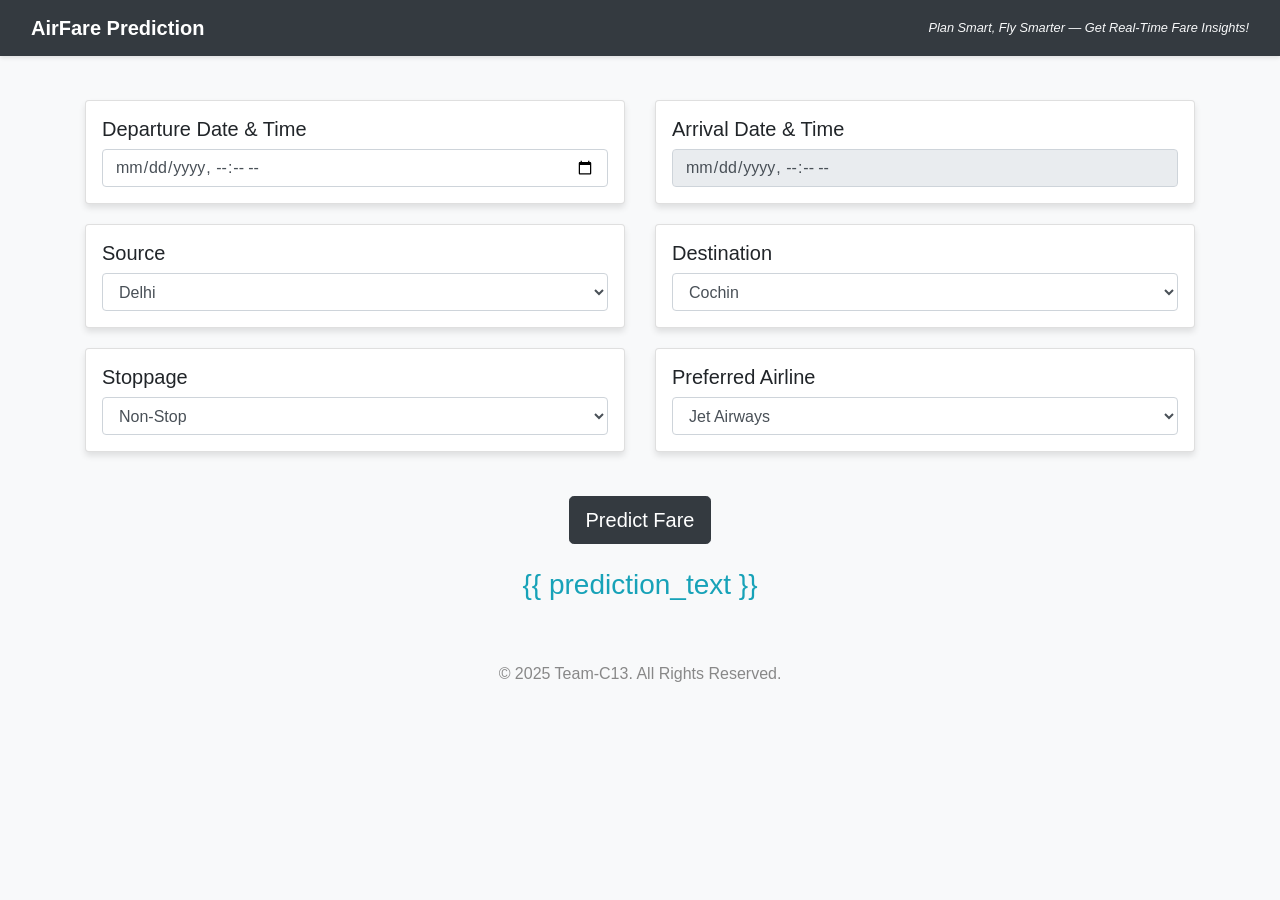
<file: templates/index.html>
<!DOCTYPE html>
<html lang="en">
<head>
    <meta charset="UTF-8">
    <meta name="viewport" content="width=device-width, initial-scale=1.0">
    <title>Flight Price Prediction Using Machine Learning</title>

    <!-- Bootstrap CSS -->
    <link rel="stylesheet" href="https://stackpath.bootstrapcdn.com/bootstrap/4.5.0/css/bootstrap.min.css"
          integrity="sha384-9aIt2nRpC12Uk9gS9baDl411NQApFmC26EwAOH8WgZl5MYYxFfc+NcPb1dKGj7Sk" crossorigin="anonymous">
    
    <style>
        body {
            background-color: #f8f9fa;
        }

        .navbar {
            box-shadow: 0 2px 4px rgba(0, 0, 0, 0.1);
        }

        .form-card {
            margin-top: 100px;
        }

        .card {
            box-shadow: 0 4px 6px rgba(0, 0, 0, 0.1);
            margin-bottom: 20px;
        }

        #animationArea {
            display: none;
            margin-top: 20px;
        }

        #plane {
            font-size: 40px;
            position: absolute;
        }

        footer {
            margin-top: 50px;
            text-align: center;
            padding: 10px;
            color: #888;
        }
        
        .custom-alert {
            display: none;
            padding: 10px;
            background-color: #f8d7da;
            color: #721c24;
            border-radius: 5px;
            margin-bottom: 15px;
            text-align: center;
        }
    </style>
</head>
<body>
 <!-- Navbar -->
<nav class="navbar navbar-expand-lg navbar-dark bg-dark fixed-top">
    <div class="container-fluid d-flex justify-content-between align-items-center">
      <a class="navbar-brand font-weight-bold">AirFare Prediction</a>
         <span class="text-light small font-italic d-none d-md-block">
      Plan Smart, Fly Smarter — Get Real-Time Fare Insights!
    </span>
    </div>
  </nav>

<!-- Main Form -->
<div class="container form-card">
    <!-- Custom Alert -->
    <div id="customAlert" class="custom-alert">
        <span id="alertMessage"></span>
    </div>
    
    <form id="flightForm" action="/predict" method="post">
        <div class="row">
            <div class="col-md-6">
                <div class="card p-3">
                    <h5>Departure Date & Time</h5>
                   <input type="datetime-local" id="departure" name="Dep_Time" class="form-control" required>
                </div>
            </div>
            <div class="col-md-6">
                <div class="card p-3">
                    <h5>Arrival Date & Time</h5>
                    <input type="datetime-local" id="arrival" name="Arrival_Time" class="form-control" required>
                </div>
            </div>
        </div>

        <div class="row">
            <div class="col-md-6">
                <div class="card p-3">
                    <h5>Source</h5>
                    <select id="source" name="Source" class="form-control" required>
                        <option value="Delhi">Delhi</option>
                        <option value="Kolkata">Kolkata</option>
                        <option value="Mumbai">Mumbai</option>
                        <option value="Chennai">Chennai</option>
                        <option value="Hyderabad">Hyderabad</option>
                        <option value="Cochin">Cochin</option>
                    </select>
                </div>
            </div>

            <div class="col-md-6">
                <div class="card p-3">
                    <h5>Destination</h5>
                    <select id="destination" name="Destination" class="form-control" required>
                        <option value="Cochin">Cochin</option>
                        <option value="Delhi">Delhi</option>
                        <option value="Mumbai">Mumbai</option>
                        <option value="Chennai">Chennai</option>
                        <option value="Hyderabad">Hyderabad</option>
                        <option value="Kolkata">Kolkata</option>
                    </select>
                </div>
            </div>
        </div>

        <div class="row">
            <div class="col-md-6">
                <div class="card p-3">
                    <h5>Stoppage</h5>
                    <select name="stops" class="form-control" required>
                        <option value="0">Non-Stop</option>
                        <option value="1">1 Stop</option>
                        <option value="2">2 Stops</option>
                        <option value="3">3 Stops</option>
                        <option value="4">4 Stops</option>
                    </select>
                </div>
            </div>

            <div class="col-md-6">
                <div class="card p-3">
                    <h5>Preferred Airline</h5>
                    <select name="airline" class="form-control" required>
                        <option value="Jet Airways">Jet Airways</option>
                        <option value="IndiGo">IndiGo</option>
                        <option value="Air India">Air India</option>
                        <option value="Multiple carriers">Multiple carriers</option>
                        <option value="SpiceJet">SpiceJet</option>
                        <option value="Vistara">Vistara</option>
                        <option value="Air Asia">Air Asia</option>
                        <option value="GoAir">GoAir</option>
                        <option value="Trujet">Trujet</option>
                    </select>
                </div>
            </div>
        </div>

        <!-- Submit Button -->
        <div class="text-center mt-4">
            <input type="submit" value="Predict Fare" class="btn btn-dark btn-lg">
        </div>

        <!-- Loading Spinner -->
        <div id="loadingSpinner" class="text-center mt-3" style="display: none;">
            <div class="spinner-border text-primary" role="status"></div>
            <p>Calculating best fare for you...</p>
        </div>

        <!-- Prediction Result -->
        <h3 class="text-center mt-4 text-info">{{ prediction_text }}</h3>
    </form>

    <footer>
        &copy; 2025 Team-C13. All Rights Reserved.
    </footer>
</div>

<!-- JavaScript -->
<script>
    document.addEventListener("DOMContentLoaded", function () {
        // Select elements
        const depInput = document.getElementById("departure");
        const arrInput = document.getElementById("arrival");
        const sourceSelect = document.getElementById("source");
        const destinationSelect = document.getElementById("destination");
        const form = document.getElementById("flightForm");
        const customAlert = document.getElementById("customAlert");
        const alertMessage = document.getElementById("alertMessage");
        
        // Initially disable arrival input until departure is selected
        arrInput.disabled = true;

        // Function to show custom alert
        function showAlert(message) {
            alertMessage.textContent = message;
            customAlert.style.display = "block";
            setTimeout(() => {
                customAlert.style.display = "none";
            }, 3000);
        }

        // Function to get current datetime in "YYYY-MM-DDTHH:MM" format
        function getCurrentDateTimeLocal() {
            const now = new Date();
            now.setSeconds(0, 0); // Remove seconds & ms for compatibility
            const year = now.getFullYear();
            const month = String(now.getMonth() + 1).padStart(2, '0');
            const day = String(now.getDate()).padStart(2, '0');
            const hours = String(now.getHours()).padStart(2, '0');
            const minutes = String(now.getMinutes()).padStart(2, '0');
            
            return `${year}-${month}-${day}T${hours}:${minutes}`;
        }

        // Set initial min for departure (current datetime)
        depInput.min = getCurrentDateTimeLocal();
        
        // Check and update source and destination selections
        function checkSourceDestination() {
            if (sourceSelect.value === destinationSelect.value) {
                showAlert("Source and destination cannot be the same location.");
                return false;
            }
            return true;
        }

        // Update arrival min/max times based on departure selection
        function updateArrivalLimits() {
            if (!depInput.value) return;
            
            const depTime = new Date(depInput.value);
            
            // Set arrival min to departure time + 1.5 hours 
            const minArrivalTime = new Date(depTime);
            minArrivalTime.setMinutes(minArrivalTime.getMinutes() + 90); // 1.5 hours
            
            // Convert to ISO format for datetime-local input
            const year = minArrivalTime.getFullYear();
            const month = String(minArrivalTime.getMonth() + 1).padStart(2, '0');
            const day = String(minArrivalTime.getDate()).padStart(2, '0');
            const hours = String(minArrivalTime.getHours()).padStart(2, '0');
            const minutes = String(minArrivalTime.getMinutes()).padStart(2, '0');
            
            arrInput.min = `${year}-${month}-${day}T${hours}:${minutes}`;
            
            // Set arrival max to departure time + 2 days (exactly 48 hours)
            const maxArrivalTime = new Date(depTime);
            maxArrivalTime.setDate(maxArrivalTime.getDate() + 2);
            
            // Convert to ISO format
            const maxYear = maxArrivalTime.getFullYear();
            const maxMonth = String(maxArrivalTime.getMonth() + 1).padStart(2, '0');
            const maxDay = String(maxArrivalTime.getDate()).padStart(2, '0');
            const maxHours = String(maxArrivalTime.getHours()).padStart(2, '0');
            const maxMinutes = String(maxArrivalTime.getMinutes()).padStart(2, '0');
            
            arrInput.max = `${maxYear}-${maxMonth}-${maxDay}T${maxHours}:${maxMinutes}`;
            
            // Enable the arrival input now that we have valid constraints
            arrInput.disabled = false;
            
            // Clear arrival value if it's outside new limits
            const arrivalDate = arrInput.value ? new Date(arrInput.value) : null;
            if (arrivalDate && (arrivalDate < minArrivalTime || arrivalDate > maxArrivalTime)) {
                arrInput.value = "";
            }
        }

        // Event listeners
        depInput.addEventListener("change", function() {
            if (!depInput.value) return;
            
            const depTime = new Date(depInput.value);
            const currentTime = new Date();
            
            // Check if selected time is in the past
            if (depTime < currentTime) {
                showAlert("Departure time must be in the future.");
                depInput.value = "";
                return;
            }
            
            updateArrivalLimits();
        });
        
        arrInput.addEventListener("change", function() {
            if (!arrInput.value || !depInput.value) return;
            
            const depTime = new Date(depInput.value);
            const arrTime = new Date(arrInput.value);
            
            // Check if arrival is before departure
            if (arrTime <= depTime) {
                showAlert("Arrival must be after departure.");
                arrInput.value = "";
                return;
            }
            
            // Check if arrival is more than 2 days after departure
            const maxArrivalTime = new Date(depTime);
            maxArrivalTime.setDate(maxArrivalTime.getDate() + 2);
            
            if (arrTime > maxArrivalTime) {
                showAlert("Arrival must be within 2 days of departure date.");
                arrInput.value = "";
                return;
            }
            
            // Check if same day and less than 1.5 hours difference
            const isSameDay = depTime.getDate() === arrTime.getDate() && 
                            depTime.getMonth() === arrTime.getMonth() && 
                            depTime.getFullYear() === arrTime.getFullYear();
            
            const timeDiffMs = arrTime - depTime;
            const minDiffMs = 90 * 60 * 1000; // 1.5 hours in milliseconds
            
            if (isSameDay && timeDiffMs < minDiffMs) {
                showAlert("On the same date, arrival must be at least 1.5 hours after departure.");
                arrInput.value = "";
                return;
            }
        });
        
        // Check source and destination when they change
        sourceSelect.addEventListener("change", checkSourceDestination);
        destinationSelect.addEventListener("change", checkSourceDestination);
        
        // Form submission validation
        form.addEventListener("submit", function(e) {
            // Prevent form submission initially
            e.preventDefault();
            
            // Check if all inputs are valid
            if (!depInput.value) {
                showAlert("Please select a departure time.");
                return;
            }
            
            if (!arrInput.value) {
                showAlert("Please select an arrival time.");
                return;
            }
            
            // Check source and destination
            if (sourceSelect.value === destinationSelect.value) {
                showAlert("Source and destination cannot be the same location.");
                return;
            }
            
            const depTime = new Date(depInput.value);
            const arrTime = new Date(arrInput.value);
            const currentTime = new Date();
            
            // Validate that departure is in the future
            if (depTime < currentTime) {
                showAlert("Departure time must be in the future.");
                return;
            }
            
            // Check if arrival is after departure
            if (arrTime <= depTime) {
                showAlert("Arrival must be after departure.");
                return;
            }
            
            // Check if arrival is within 2 days of departure
            const maxArrivalTime = new Date(depTime);
            maxArrivalTime.setDate(maxArrivalTime.getDate() + 2);
            
            if (arrTime > maxArrivalTime) {
                showAlert("Arrival must be within 2 days of departure date.");
                return;
            }
            
            // Check if same day and less than 1.5 hours difference
            const isSameDay = depTime.getDate() === arrTime.getDate() && 
                            depTime.getMonth() === arrTime.getMonth() && 
                            depTime.getFullYear() === arrTime.getFullYear();
            
            const timeDiffMs = arrTime - depTime;
            const minDiffMs = 90 * 60 * 1000; // 1.5 hours in milliseconds
            
            if (isSameDay && timeDiffMs < minDiffMs) {
                showAlert("On the same date, arrival must be at least 1.5 hours after departure.");
                return;
            }
            
            // If all validations pass, show loading spinner
            document.getElementById("loadingSpinner").style.display = "block";
            
            // Submit the form
            this.submit();
        });
        
        // Check source and destination on page load
        checkSourceDestination();
        
        // Initialize arrival limits based on current time
        updateArrivalLimits();
    });
</script>
</body>
</html>
</file>
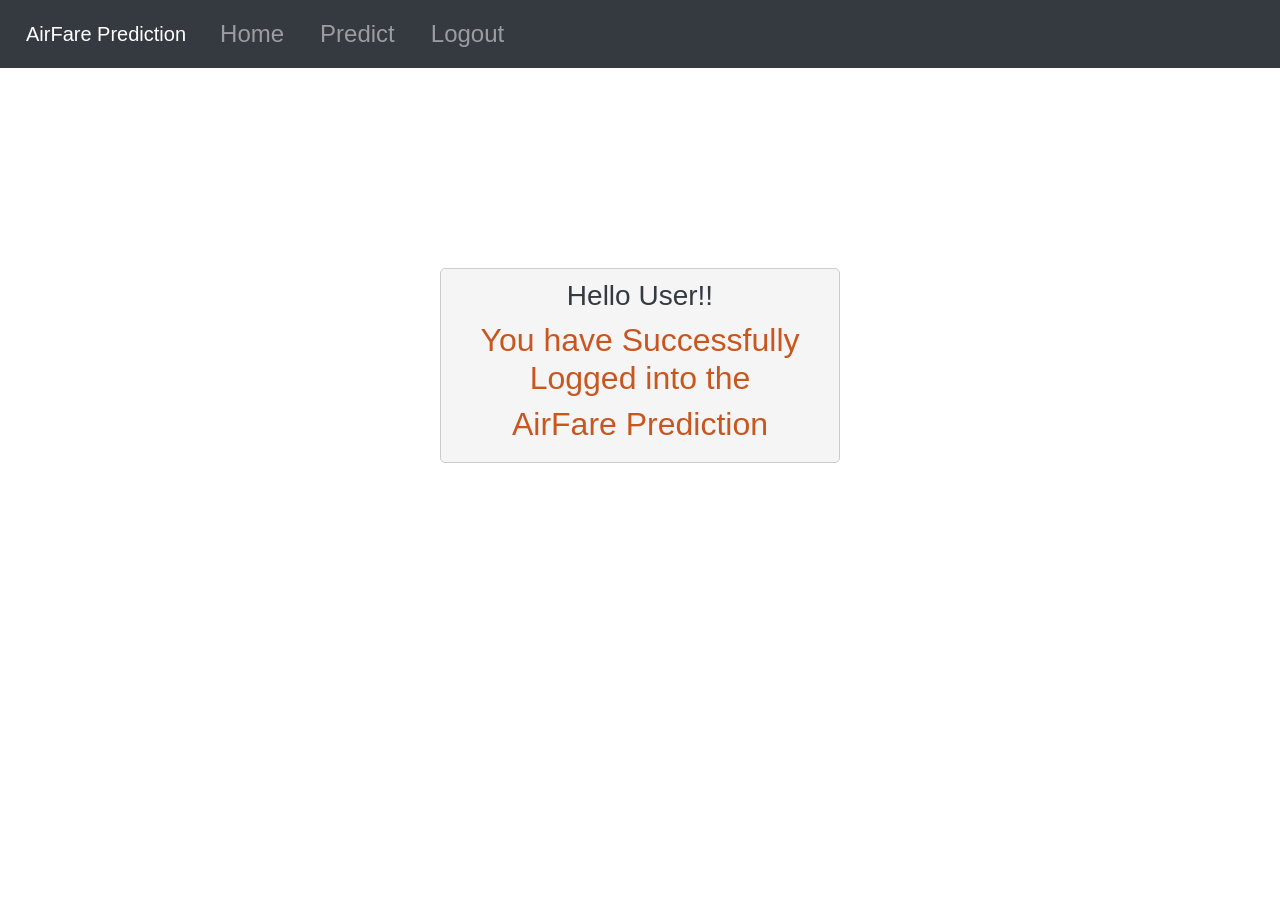
<file: templates/home.html>
<!DOCTYPE html>
<html lang="en">   
<head>
    <meta charset="UTF-8">
    <meta name="viewport" content="width=device-width, initial-scale=1.0">
    <title>Flight Price Prediction Using Machine Learning</title>
    <link rel="stylesheet" href="https://maxcdn.bootstrapcdn.com/bootstrap/4.0.0/css/bootstrap.min.css" integrity="sha384-Gn5384xqQ1aoWXA+058RXPxPg6fy4IWvTNh0E263XmFcJlSAwiGgFAW/dAiS6JXm" crossorigin="anonymous">
    <link rel="stylesheet" href="../static/css/new.css">
    <!-- Bootstrap CSS -->
     <style>
    body {
        background-image: url('https://media.istockphoto.com/id/2150574331/photo/aircraft-fuselage-and-engine.webp?a=1&b=1&s=612x612&w=0&k=20&c=dPUtsMR6GKOmmq4VRwTcde9s8OBNuh_cCGWBweiHJzw=');
        background-size: cover;
        background-repeat: no-repeat;
        background-position: center center;
        height: 100vh;
        margin: 0;
    }
</style>

</head>
<body>

    <nav class="navbar navbar-expand-lg navbar-dark bg-dark">
        <a class="navbar-brand" href="/">AirFare Prediction</a>
        <button class="navbar-toggler" type="button" data-toggle="collapse" data-target="#navbarSupportedContent" aria-controls="navbarSupportedContent" aria-expanded="false" aria-label="Toggle navigation">
          <span class="navbar-toggler-icon"></span>
        </button>

        <div class="collapse navbar-collapse" id="navbarSupportedContent">
            <font size="5px">
            <ul class="navbar-nav mr-auto">
                <li class="nav-item ">
                    <a class="nav-link" href="/m" >Home </a>
                </li>
                <li class="nav-item">
                    <a class="nav-link" href="/p">Predict</a>
                </li>           
                <li class="nav-item">
                    <a class="nav-link" href="/">Logout</a>
                </li>
            </ul>
        </font>
        </div>
    </nav>
    <div class="container2">

        <center>
            <h3>Hello User!!</h3>
        <h2>You have Successfully Logged into the</h2>
        <h2>AirFare Prediction</h2>
    </center>
      </div>
    
</body>
</html>
</file>
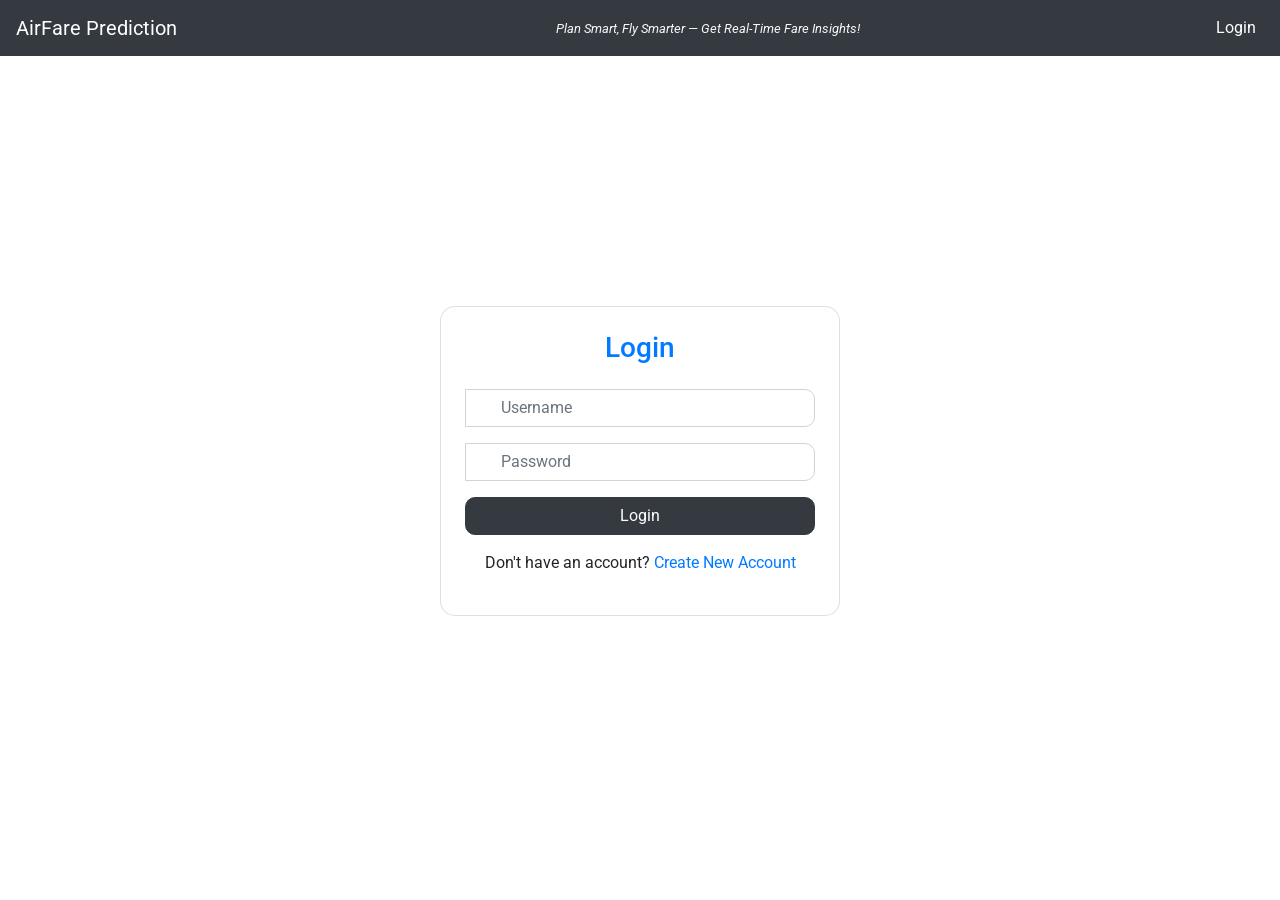
<file: templates/login.html>
<!DOCTYPE html>
<html lang="en">

<head>
  <meta charset="UTF-8">
  <meta name="viewport" content="width=device-width, initial-scale=1">
  <title>AirFare Prediction - Login</title>

  <!-- Bootstrap CSS -->
  <link rel="stylesheet" href="https://maxcdn.bootstrapcdn.com/bootstrap/4.0.0/css/bootstrap.min.css">

  <!-- Font Awesome for icons -->
  <link rel="stylesheet" href="https://cdnjs.cloudflare.com/ajax/libs/font-awesome/6.5.0/css/all.min.css">

  <!-- Animate.css for animations -->
  <link rel="stylesheet" href="https://cdnjs.cloudflare.com/ajax/libs/animate.css/4.1.1/animate.min.css">

  <!-- Google Fonts -->
  <link href="https://fonts.googleapis.com/css2?family=Roboto&display=swap" rel="stylesheet">

  <style>
    body {
      font-family: 'Roboto', sans-serif;
      background-image: url('https://images.pexels.com/photos/1493756/pexels-photo-1493756.jpeg?auto=compress&cs=tinysrgb&w=1260&h=750&dpr=2');
      /* Flight image from Unsplash */
      background-size: cover;
      background-repeat: no-repeat;
      background-position: center;
    }

    .card {
      border-radius: 15px;
      transition: transform 0.3s ease-in-out;
      background-color: rgba(255, 255, 255, 0.9);
      /* Slight transparency for readability */
    }

    .card:hover {
      transform: scale(1.03);
    }

    .form-control {
      border-radius: 10px;
    }

    .btn-custom {
      border-radius: 10px;
      transition: background-color 0.3s ease;
    }

    .btn-custom:hover {
      background-color: #0056b3;
    }

    .input-icon {
      position: absolute;
      left: 15px;
      top: 50%;
      transform: translateY(-50%);
      color: #aaa;
    }

    .input-group {
      position: relative;
    }

    .input-group input {
      padding-left: 35px;
    }
  </style>
</head>

<body>

  <nav class="navbar navbar-expand-lg navbar-dark bg-dark">
    <a class="navbar-brand" href="/">AirFare Prediction</a>
    <button class="navbar-toggler" type="button" data-toggle="collapse" data-target="#navbarSupportedContent">
      <span class="navbar-toggler-icon"></span>
    </button>
    <div class="mx-auto d-none d-md-block">
      <span class="text-light small font-italic">
        &nbsp;&nbsp;&nbsp;&nbsp;&nbsp;&nbsp;&nbsp;&nbsp;&nbsp;&nbsp;
        &nbsp;&nbsp;&nbsp;&nbsp;&nbsp;&nbsp;&nbsp;&nbsp;&nbsp;&nbsp;
        &nbsp;&nbsp;&nbsp;&nbsp;&nbsp;&nbsp;&nbsp;&nbsp;&nbsp;&nbsp;
        &nbsp;&nbsp;&nbsp;&nbsp;&nbsp;&nbsp;&nbsp;&nbsp;&nbsp;&nbsp;
        &nbsp;&nbsp;&nbsp;&nbsp;&nbsp;&nbsp;&nbsp;&nbsp;&nbsp;&nbsp;
        &nbsp;&nbsp;&nbsp;&nbsp;&nbsp;&nbsp;&nbsp;&nbsp;&nbsp;&nbsp;
        &nbsp;&nbsp;&nbsp;&nbsp;&nbsp;&nbsp;&nbsp;&nbsp;&nbsp;&nbsp;
        &nbsp;&nbsp;&nbsp;&nbsp;&nbsp;&nbsp;&nbsp;&nbsp;&nbsp;&nbsp;
        &nbsp;&nbsp;&nbsp;&nbsp;&nbsp;&nbsp;&nbsp;&nbsp;&nbsp;&nbsp;
        &nbsp;&nbsp;&nbsp;&nbsp;&nbsp;&nbsp;&nbsp;&nbsp;&nbsp;&nbsp;
        &nbsp;&nbsp;&nbsp;&nbsp;&nbsp;&nbsp;&nbsp;&nbsp;&nbsp;&nbsp;
        Plan Smart, Fly Smarter — Get Real-Time Fare Insights!
      </span>
    </div>

    <div class="collapse navbar-collapse" id="navbarSupportedContent">
      <ul class="navbar-nav ml-auto"> <!-- Changed from mr-auto to ml-auto -->
        <li class="nav-item active"><a class="nav-link" href="/l">Login</a></li>

      </ul>
    </div>
  </nav>

  <div class="container d-flex justify-content-center align-items-center" style="min-height: 90vh;">
    <div class="card shadow-lg p-4 animate__animated animate__fadeIn" style="width: 100%; max-width: 400px;">
      <h3 class="card-title text-center text-primary mb-4">Login</h3>
      <form action="/login" method="post">
        <div class="form-group input-group">
          <i class="fas fa-user input-icon"></i>
          <input type="text" class="form-control" id="username" name="username" required placeholder="Username">
        </div>
        <div class="form-group input-group">
          <i class="fas fa-lock input-icon"></i>
          <input type="password" class="form-control" id="password" name="password" required placeholder="Password">
        </div>
        <button type="submit" class="btn btn-dark btn-block btn-custom">Login</button>
        <div class="text-center mt-3">
          <p>Don't have an account? <a href="/r">Create New Account</a></p>
        </div>
      </form>
    </div>
  </div>

  <!-- Bootstrap JS -->
  <script src="https://code.jquery.com/jquery-3.2.1.slim.min.js"></script>
  <script src="https://cdn.jsdelivr.net/npm/bootstrap@4.0.0/dist/js/bootstrap.bundle.min.js"></script>

</body>

</html>
</file>
<file: static/css/new.css>
body {
    background-image: url('../img/index.jpg'); 
    background-size: cover;
    background-repeat: no-repeat;
    background-position: center; 
    color: #343a40; 
    }
    
            header {
        margin-left: 100px;
        font-weight: bold;
        font-family: Arial, sans-serif;
        margin-top: 20px;
        font-size: 20px;
        text-shadow: .5px .5px .5px brown;
    }
    
    
    
    .container-center {
        display: flex;
        flex-direction: column;
        align-items: center;
        justify-content: flex-start; /* Adjust this to change vertical alignment */
        height: 800px;
        width: 100%;
        margin-top: 10px; /* Add margin from the top */
    }
    nav {
      background-color: rgba(255, 255, 255, 0.75);
      padding: 10px 0;
      text-align: center;
    }
    nav a {
      color:black;
      text-decoration: none;
      margin: 0 10px;
    }
    .container2 {
      margin: 200px auto;
      width: 400px;
      border: 1px solid #ccc;
      padding: 10px;
      border-radius: 5px;
      background-color: #f3f3f3c5;
    }
    .container {
      margin: 50px auto;
      width: 300px;
      border: 1px solid #ccc;
      padding: 20px;
      border-radius: 5px;
      background-color:  #f3f3f3c5;
    }
    
    
    input[type="text"], input[type="password"] {
      width: 100%;
      padding: 10px;
      margin: 8px 0;
      box-sizing: border-box;
    }
    input[type="email"], input[type="email"] {
      width: 100%;
      padding: 10px;
      margin: 8px 0;
      box-sizing: border-box;
    }
    input[type="submit"] {
      width: 100%;
      background-color: #333;
      color: #fff;
      padding: 10px;
      border: none;
      cursor: pointer;
    }
    input[type="submit"]:hover {
      background-color: #555;
    }
    
    h2{
        color: rgb(200, 87, 31);
    }
    
    
    
    
    .upload-form label {
      font-weight: bold;
      display: block;
      margin-bottom: 10px;
    }
    
    .upload-form input[type="file"] {
    display: inline-block;
    background-color: #007bff;
    color: #fff;
    padding: 10px 20px;
    border-radius: 5px;
    cursor: pointer;
    transition: background-color 0.3s ease;
    }
    
    .custom-file-upload {
      display: inline-block;
      background-color: #007bff;
      color: #fff;
      padding: 10px 20px;
      border-radius: 5px;
      cursor: pointer;
      transition: background-color 0.3s ease;
    }
    
    .custom-file-upload:hover {
      background-color: #0056b3;
    }
    
    .upload-btn {
      text-align: center;
      margin-top: 20px;
    }
    
    .upload-btn input[type="submit"] {
      background-color: #28a745;
      color: #fff;
      border: none;
      border-radius: 5px;
      padding: 10px 20px;
      cursor: pointer;
      transition: background-color 0.3s ease;
    }
    
    .upload-btn input[type="submit"]:hover {
      background-color: #218838;
    }
</file>
